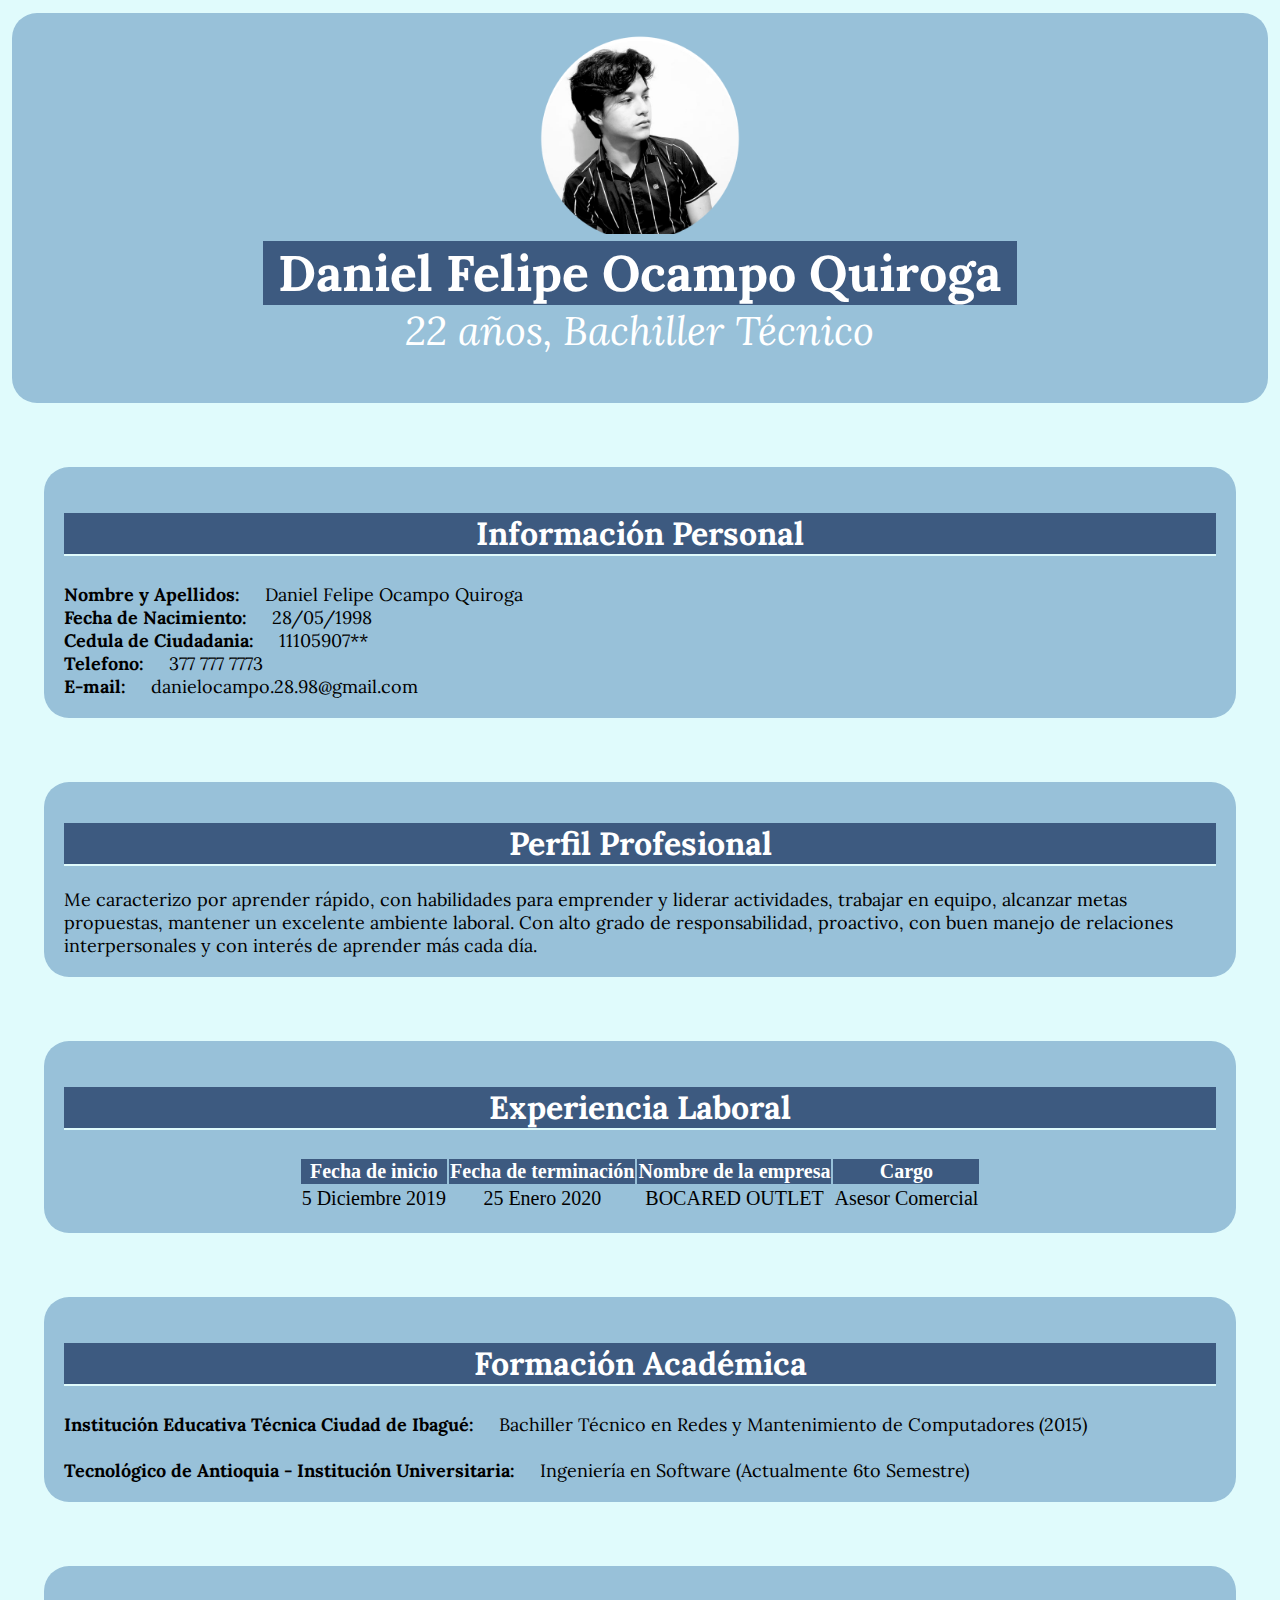
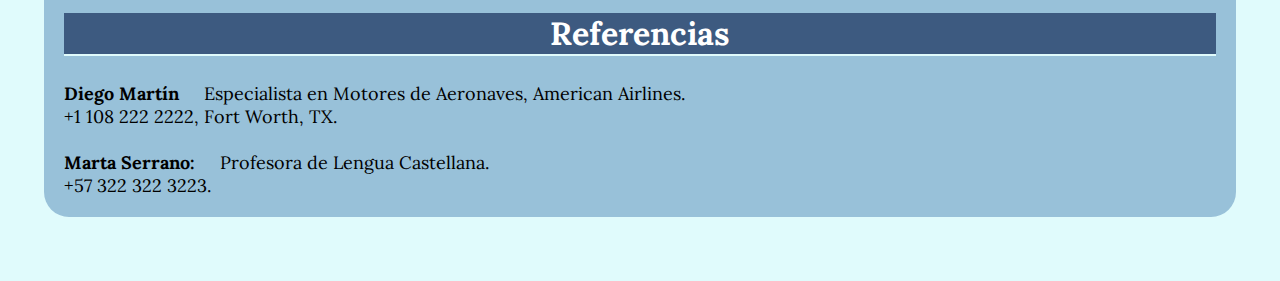
<file: 1- Hoja de Vida/index.html>
<!DOCTYPE html>
<html lang="es">
     <!--Daniel Felipe Ocampo Quiroga -->
     <!--Ingeniería en Software-->
<head>
	<meta charset="utf-8">
	<meta http-equiv="X-UA-Compatible" content="IE=edge">
	<title>Hoja de vida</title>
	<link rel="stylesheet" href="css/index.css">
	<link rel="preconnect" href="https://fonts.gstatic.com">
    <link href="https://fonts.googleapis.com/css2?family=Lora&display=swap" rel="stylesheet">
</head>
<body>
	<div class="name">
        <div class="img">
            <img src="foto.png" alt="">
        </div>        
		<div class="content">
			<h1 class="p1">Daniel Felipe Ocampo Quiroga</h1>
			<p class="p2"><i>22 años, Bachiller Técnico</i></p>
		</div>
	</div>
    <div class="info">
        <h2 class="tituloSeccion">Información Personal</h2>
        <p class="tituloInfo">Nombre y Apellidos: </p>
        <p class="infoInfo"> Daniel Felipe Ocampo Quiroga</p><br>
        <p class="tituloInfo">Fecha de Nacimiento: </p>
        <p class="infoInfo">28/05/1998</p><br>
        <p class="tituloInfo">Cedula de Ciudadania: </p>
        <p class="infoInfo">11105907**</p><br>
        <p class="tituloInfo">Telefono: </p>
        <p class="infoInfo">377 777 7773</p><br>
        <p class="tituloInfo">E-mail: </p>
        <p class="infoInfo">danielocampo.28.98@gmail.com</p><br>
    </div>
    <div class="info">
        <h1 class="tituloSeccion">Perfil Profesional</h1>
        <h3 class="infoInfo"> Me caracterizo por aprender rápido, con habilidades para emprender y liderar actividades, trabajar en equipo, 
            alcanzar metas propuestas, mantener un excelente ambiente laboral. 
            Con alto grado de responsabilidad, proactivo, con buen manejo de relaciones interpersonales y con interés de aprender más cada día.  </h3>
    </div>
    <div class="info">
        <h2 class="tituloSeccion">Experiencia Laboral</h2>
        <table>
            <tr class="titulos">
              <th> Fecha de inicio </th>
              <th> Fecha de terminación </th>
              <th> Nombre de la empresa </th>
              <th> Cargo </th>
            </tr>
              <td>5 Diciembre 2019</td>
              <td>25 Enero 2020</td>
              <td>BOCARED OUTLET</td>
              <td>Asesor Comercial</td>
        </table>
    </div>
    <div class="info">
        <h2 class="tituloSeccion">Formación Académica</h2>
        <p class="tituloInfo">Institución Educativa Técnica Ciudad de Ibagué: </p>
        <p class="infoInfo">Bachiller Técnico en Redes y Mantenimiento de Computadores (2015)</p><br>
        <p class="infoInfo"></p><br>
        <p class="tituloInfo">Tecnológico de Antioquia - Institución Universitaria: </p>
        <p class="infoInfo">Ingeniería en Software (Actualmente 6to Semestre)</p><br>
    </div>
    <div class="info">
        <h2 class="tituloSeccion">Referencias</h2>
        <h3 class="tituloInfo">Diego Martín </h3>
        <p class="infoInfo">Especialista en Motores de Aeronaves, American Airlines.</p><br>
        <p class="infoInfo">+1 108 222 2222, Fort Worth, TX.</p><br> 
        <p class="infoInfo"></p><br>
        <h3 class="tituloInfo">Marta Serrano: </h3>
        <p class="infoInfo">Profesora de Lengua Castellana.</p><br>
        <p class="infoInfo">+57 322 322 3223.</p>
    </div>
</body>
</html>
</file>
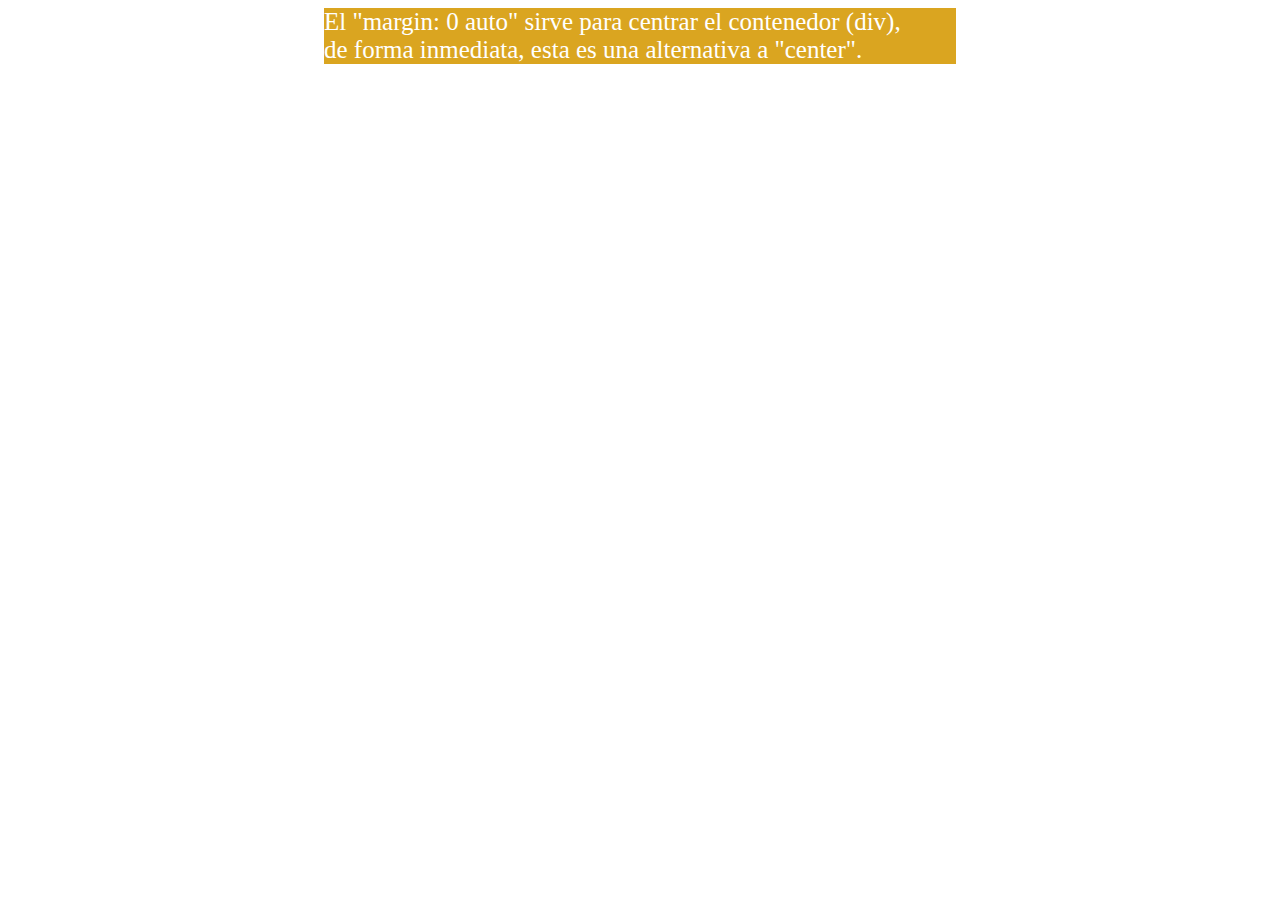
<file: 2- DivStyle/DivStyle.html>
<!DOCTYPE html>
<html lang="es">
<!--Daniel Felipe Ocampo Quiroga-->
<!--Ingeniería en Software-->
<head>
    <meta charset="UTF-8">
    <meta http-equiv="X-UA-Compatible" content="IE=edge">
    <meta name="viewport" content="width=device-width, initial-scale=1.0">
    <title>2- DivStyle</title>
    <style >
       .text {
           height: 50%;
           width: 50%;
           margin: 0 auto;
           font-size: 25px;
           color: white;
           background-color: goldenrod;
       }
    </style>
</head>
<body>
    <div>
        <p class="text">
            El "margin: 0 auto" sirve para centrar el contenedor (div),<br>
            de forma inmediata, esta es una alternativa a "center". 
        </p>
    </div>
</body>
</html>
</file>
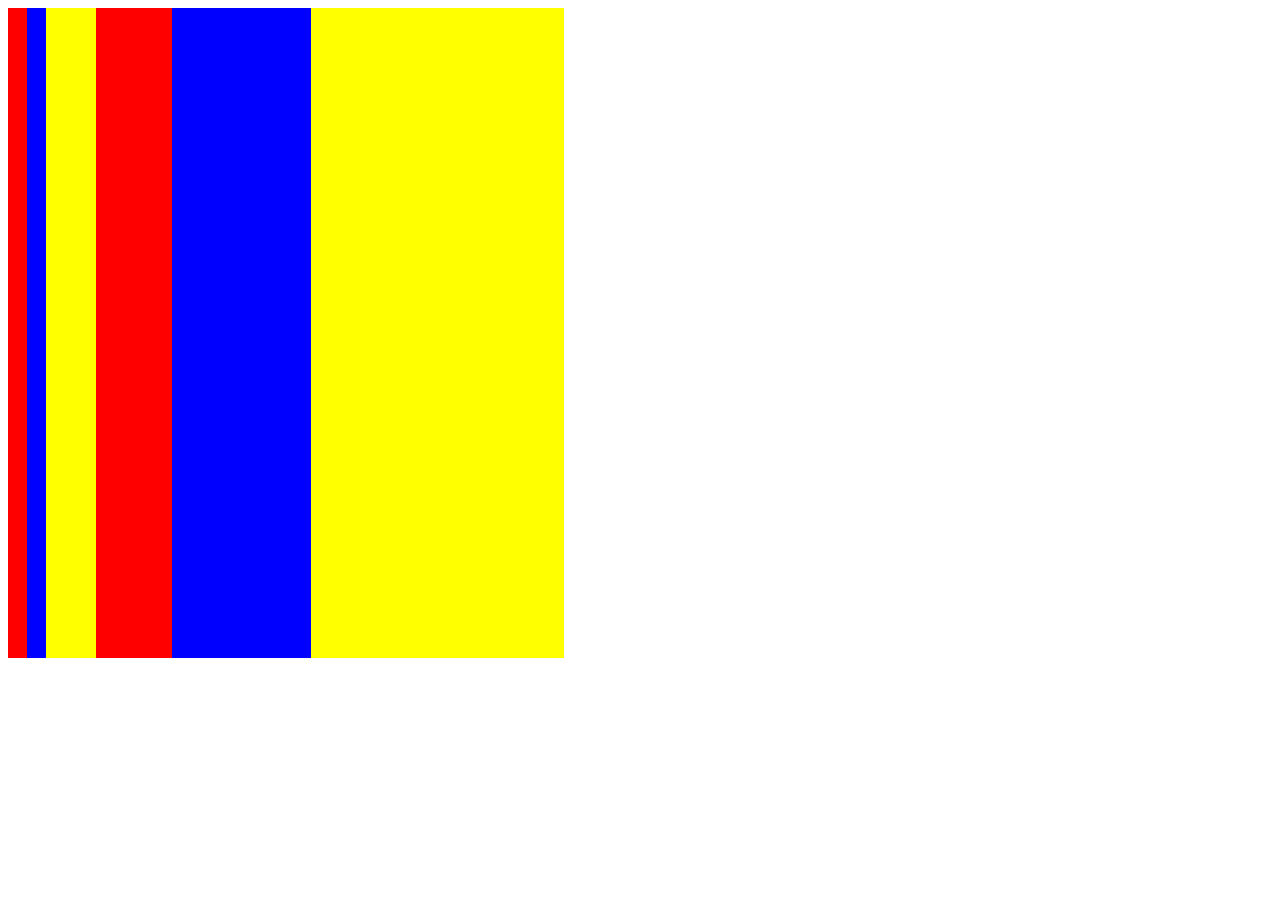
<file: 3- Div Dibujo/DivDibujo.html>
<!DOCTYPE html>
<html lang="es">
<!--Daniel Felipe Ocampo Quiroga-->
<!--Ingeniería en Software-->
<head>
    <meta charset="UTF-8">
    <meta http-equiv="X-UA-Compatible" content="IE=edge">
    <meta name="viewport" content="width=device-width, initial-scale=1.0">
    <title>Document</title>
    <link rel="stylesheet" href="index.css">
</head>
<body>
    <div class="Linea1"> </div>
    <div class="Linea2"> </div>
    <div class="Linea3"> </div>
    <div class="Linea4"> </div>
    <div class="Linea5"> </div>
    <div class="Linea6"> </div>
</body>
</html>
</file>
<file: 1- Hoja de Vida/css/index.css>
body{
	margin: 0;
	padding: 0;
	background: #E0FBFC;
}

.name {
	width: 95%;
	height: 350px;
    margin:1% auto;
    padding: 20px;
    border-radius: 25px;
	background: #98C1D9;
    transform: skewY(0deg); 
}	 

.name .content {
    top: 50%;
	width: 60%;
	height: 50%;
	position: absolute;
	left: 20%;
}

.name .content .p1{
	color:white;
	font-family: 'Lora', serif;
	font-weight: bolder;
	font-size: 50px;
    transform: skewY(0deg);
    margin-bottom:0;
    text-align: center;
}

.name .content .p2{
	color: white;
	font-family: 'Lora', serif;
	font-size: 40px;
	transform: skewY(0deg);
    margin-top:0;
    margin-bottom:0;
    text-align: center;
}		

.name .img{
    display: block;
    margin: auto;
    margin-top: 0.1%;
    width: 200px;
}

.name .img img{
    width: 200px;
    height: 200px;
}

.info{
    width: 90%;
    height: auto;
    background-color: #98C1D9;
    margin:5% auto;
    padding: 20px;
    border-radius: 25px;
}

.info .tituloSeccion{
    color: white;
    font-family: 'Lora', serif;
    font-size: xx-large;
    text-align: center;
    font-weight: bolder;
    border-bottom: 2px #E0FBFC solid;
}

.info .tituloInfo{
    color: black;
    font-family: 'Lora', serif;
    font-weight: bolder;
    font-size: large;
    display:inline ;
    margin-right: 20px;
}

.info .infoInfo{
    color:#000000;
    font-family: 'Lora', serif;
    font-weight: normal;
    font-size: large;
    display: inline;
}

h1, h2, th{
    background-color: #3D5A80;
    text-align: center;
    color: white;
}

table{
    margin: 0% auto;
    text-align: center;
    font-size: 20px;
}
</file>
<file: 3- Div Dibujo/index.css>
.Linea1{
    width: 1.5%;
    background-color: red;
    height: 650px;
    float: left;
}
.Linea2{
    width: 1.5%;
    background-color: blue;
    height: 650px;
    float: left;
}
.Linea3{
    width: 4%;
    background-color: yellow;
    height: 650px;
    float: left;
}
.Linea4{
    width: 6%;
    background-color: red;
    height: 650px;
    float: left;
}
.Linea5{
    width: 11%;
    background-color: blue;
    height: 650px;
    float: left;
}
.Linea6{
    width: 20%;
    background-color: yellow;
    height: 650px;
    float: left;
}
</file>
